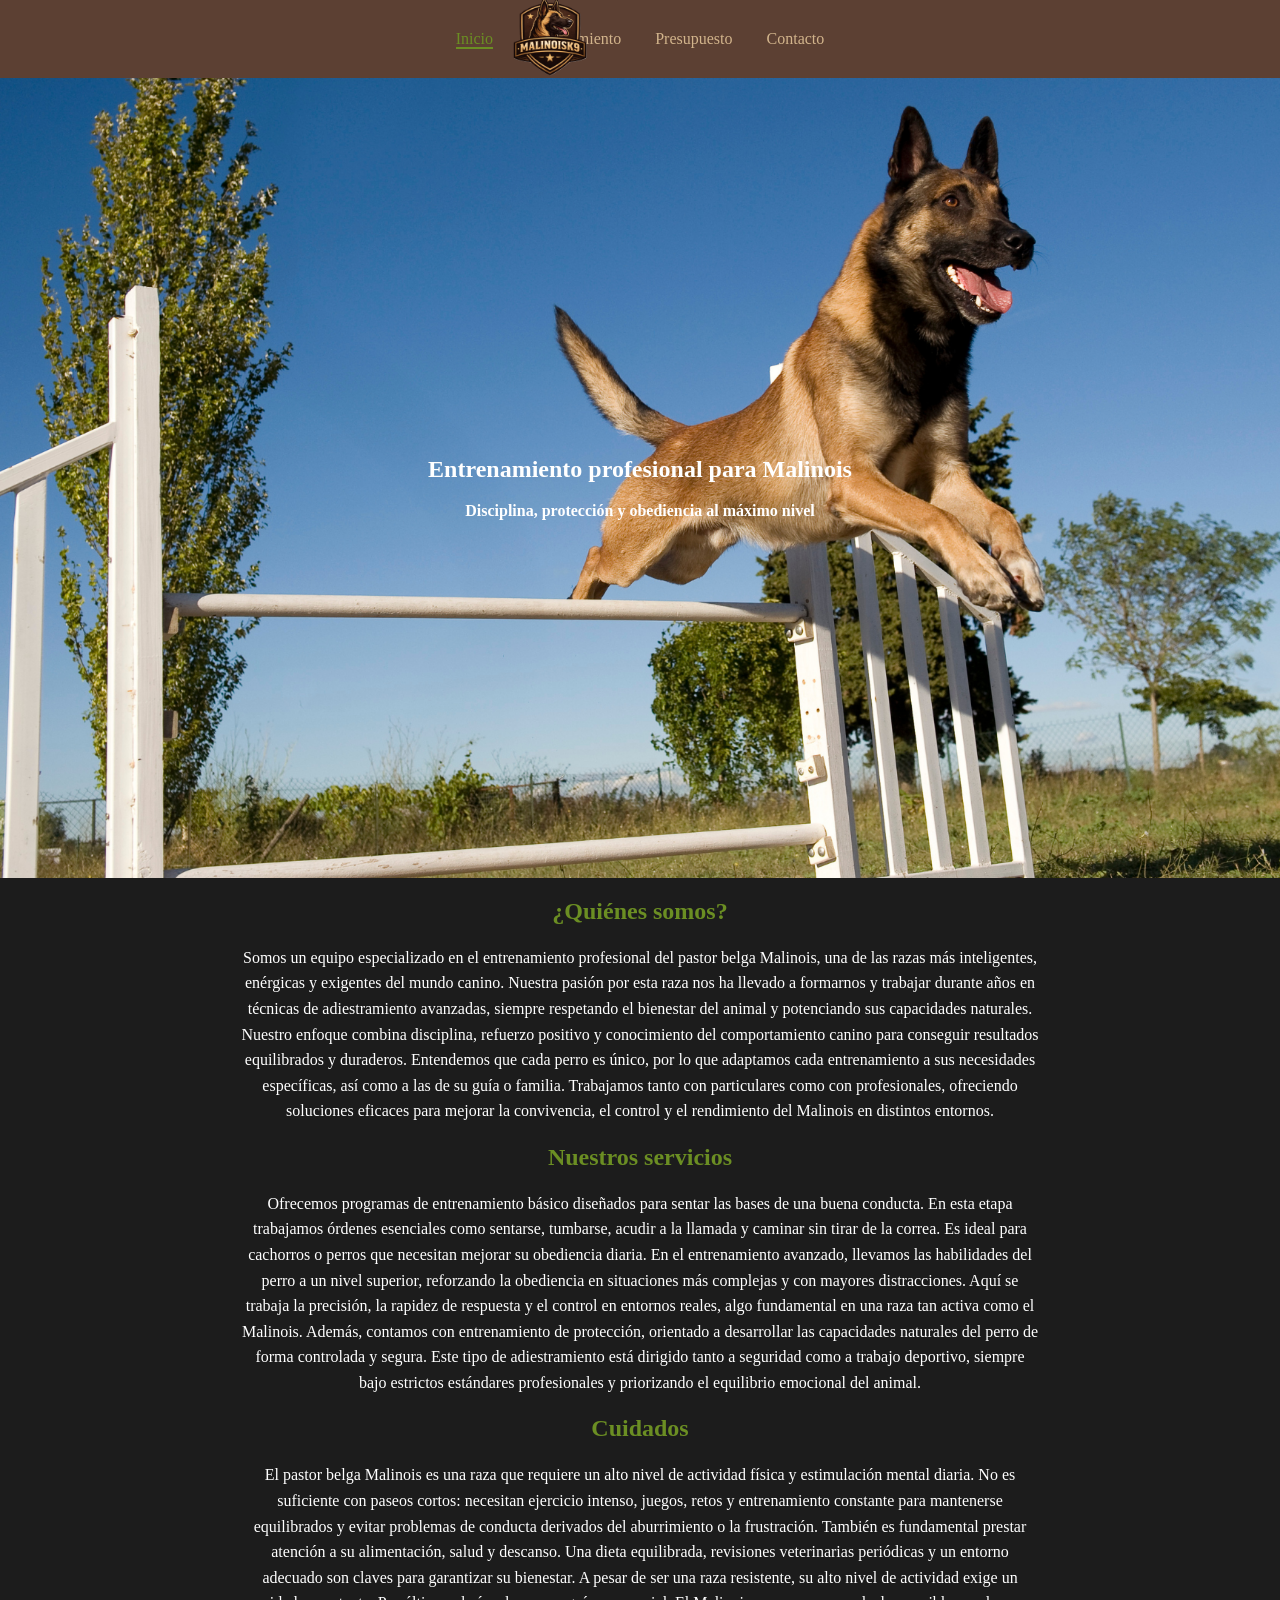
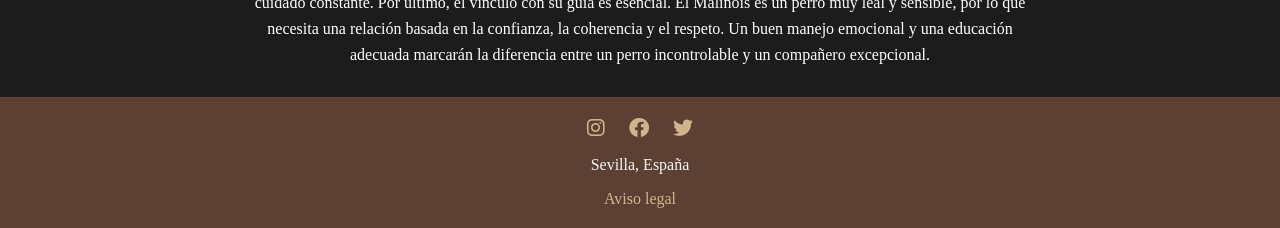
<file: index.html>
<!-- PAGINA DE INICIO, PORTADA, CONTENIDO PRINCIPAL Y SECCIONES 
  https://helenamp-hub.github.io/malinoisk9/ -->
<!DOCTYPE html>
<html lang="es">
    <head>
         <meta charset="UTF-8">
         <title>Inicio | MalinoisK9</title>
         <link rel="stylesheet" href="css/style.css">
         <link rel="stylesheet" href="https://cdnjs.cloudflare.com/ajax/libs/font-awesome/6.0.0/css/all.min.css">
    </head>
    <body>

      <header class="header">

        <div class="logo">
            <img src="images/logok9.png">
        </div>

        <nav class="menu">
            <ul>
                <li><a href="index.html"class="active">Inicio</a></li>
                <li><a href="views/productos.html">Entrenamiento</a></li>
                <li><a href="views/presupuesto.html">Presupuesto</a></li>
                <li><a href="views/contacto.html">Contacto</a></li>
            
           </ul>
        </nav>

      </header>


      <section class="titulo">
          <h1>Entrenamiento profesional para Malinois</h1>
          <b>Disciplina, protección y obediencia al máximo nivel</b>
      </section>

      <main>
          <section class="secciontexto">
              <h2>¿Quiénes somos?</h2>
              <p class="texto">
                Somos un equipo especializado en el entrenamiento profesional del pastor belga Malinois, una de las razas más inteligentes, enérgicas y exigentes del mundo canino. 
               Nuestra pasión por esta raza nos ha llevado a formarnos y trabajar durante años en técnicas de adiestramiento avanzadas, siempre respetando el bienestar del animal y potenciando sus capacidades naturales. 
               Nuestro enfoque combina disciplina, refuerzo positivo y conocimiento del comportamiento canino para conseguir resultados equilibrados y duraderos. 
               Entendemos que cada perro es único, por lo que adaptamos cada entrenamiento a sus necesidades específicas, así como a las de su guía o familia.
               Trabajamos tanto con particulares como con profesionales, ofreciendo soluciones eficaces para mejorar la convivencia, el control y el rendimiento del Malinois en distintos entornos.
              </p>
          </section>

          <section class="secciontexto">
              <h2>Nuestros servicios</h2>
              <p class="texto">
                 Ofrecemos programas de entrenamiento básico diseñados para sentar las bases de una buena conducta. En esta etapa trabajamos órdenes esenciales como sentarse, tumbarse, acudir a la llamada y caminar sin tirar de la correa. 
               Es ideal para cachorros o perros que necesitan mejorar su obediencia diaria. 
               En el entrenamiento avanzado, llevamos las habilidades del perro a un nivel superior, reforzando la obediencia en situaciones más complejas y con mayores distracciones. 
               Aquí se trabaja la precisión, la rapidez de respuesta y el control en entornos reales, algo fundamental en una raza tan activa como el Malinois. 
               Además, contamos con entrenamiento de protección, orientado a desarrollar las capacidades naturales del perro de forma controlada y segura. Este tipo de adiestramiento está dirigido tanto a seguridad como a trabajo deportivo, siempre bajo estrictos estándares profesionales y priorizando el equilibrio emocional del animal.
              </p>
          </section>

          <section class="secciontexto">
              <h2>Cuidados</h2>
              <p class="texto">
                El pastor belga Malinois es una raza que requiere un alto nivel de actividad física y estimulación mental diaria. 
               No es suficiente con paseos cortos: necesitan ejercicio intenso, juegos, retos y entrenamiento constante para mantenerse equilibrados y evitar problemas de conducta derivados del aburrimiento o la frustración. 
               También es fundamental prestar atención a su alimentación, salud y descanso. Una dieta equilibrada, revisiones veterinarias periódicas y un entorno adecuado son claves para garantizar su bienestar. 
               A pesar de ser una raza resistente, su alto nivel de actividad exige un cuidado constante. 
               Por último, el vínculo con su guía es esencial. El Malinois es un perro muy leal y sensible, por lo que necesita una relación basada en la confianza, la coherencia y el respeto. 
               Un buen manejo emocional y una educación adecuada marcarán la diferencia entre un perro incontrolable y un compañero excepcional.
              </p>
          </section>
      </main>
      <footer class="footer">

          <!-- REDES SOCIALES -->
         <div class="redes">
          <a href="https://www.instagram.com" target="_blank"><i class="fab fa-instagram"></i></a>
          <a href="https://www.facebook.com" target="_blank"><i class="fab fa-facebook"></i></a>
          <a href="https://www.twitter.com" target="_blank"><i class="fab fa-twitter"></i></a>
         </div>

          <!-- DIRECCIÓN -->
          <p> Sevilla, España</p>

          <!-- AVISO LEGAL -->
          <a href="https://www.conprueba.es/aviso-legal" target="_blank" >
          Aviso legal
          </a>
      </footer>

    </body>
</html>
</file>
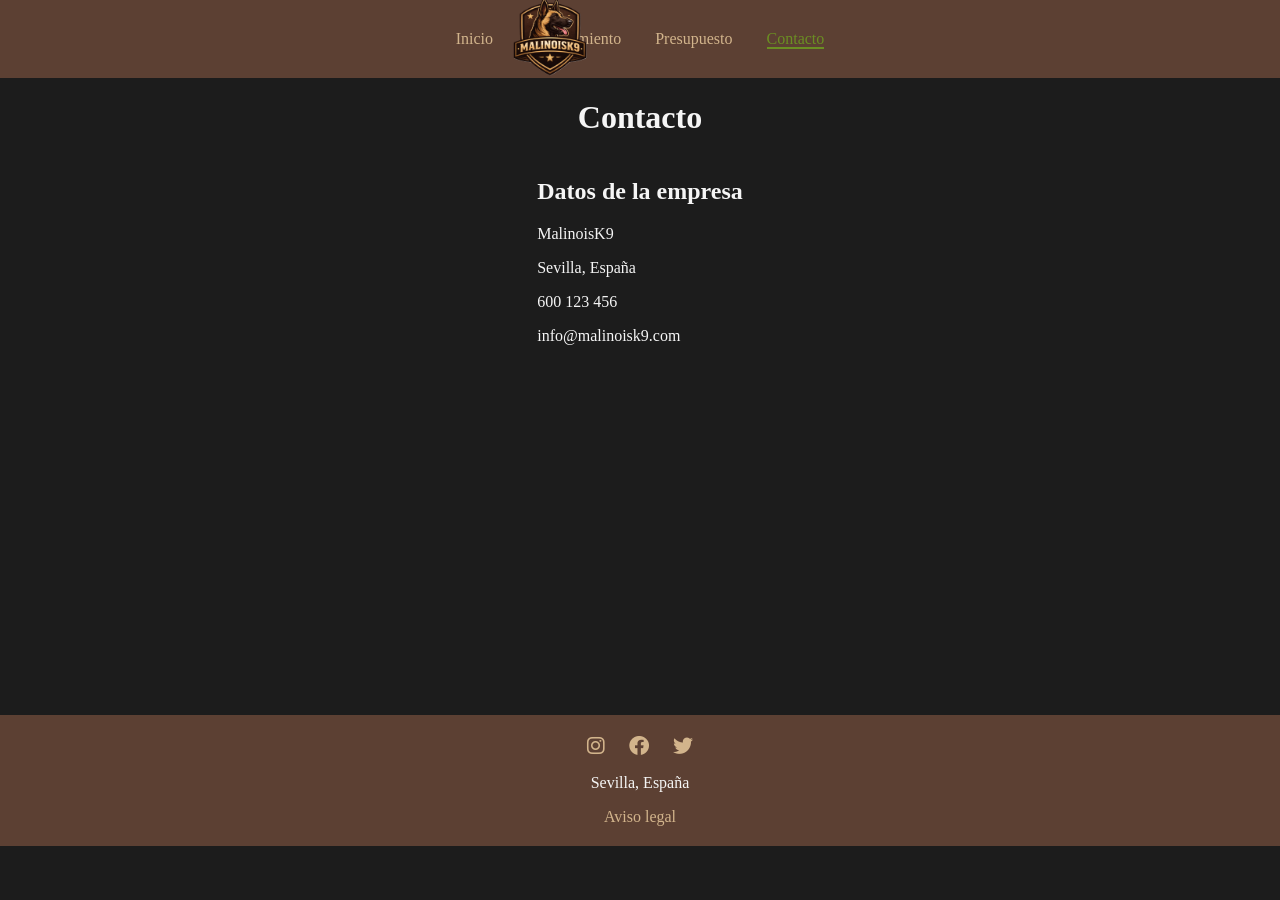
<file: views/contacto.html>
<!DOCTYPE html>
<html lang="es">
    <head>
        <meta charset="UTF-8">
        <title>Contacta con tu entrenador | MalinoisK9</title>
        <link rel="stylesheet" href="../css/style.css">
        <link rel="stylesheet" href="https://cdnjs.cloudflare.com/ajax/libs/font-awesome/6.0.0/css/all.min.css">
    </head>
    <body>

        <header class="header">

            <div class="logo">
                <img src="../images/logok9.png" alt="Logo MalinoisK9">
            </div>

            <nav class="menu">
                 <ul>
                    <li><a href="../index.html">Inicio</a></li>
                    <li><a href="productos.html">Entrenamiento</a></li>
                    <li><a href="presupuesto.html">Presupuesto</a></li>
                    <li><a href="contacto.html"class="active">Contacto</a></li>
                </ul>
            </nav>

        </header>

        <h1>Contacto</h1>

        <section class="contacto">

            <div class="info">
                <h2>Datos de la empresa</h2>
                <p>MalinoisK9</p>
                <p>Sevilla, España</p>
                <p>600 123 456</p>
                <p>info@malinoisk9.com</p>
            </div>

            <div class="mapa">
                <iframe src="https://www.google.com/maps?q=Sevilla&output=embed"></iframe>
            </div>

        </section>

        <!-- PIE DE PAGINA -->
        <footer class="footer">

            <!-- REDES SOCIALES -->
           <div class="redes">
            <a href="https://www.instagram.com" target="_blank"><i class="fab fa-instagram"></i></a>
            <a href="https://www.facebook.com" target="_blank"><i class="fab fa-facebook"></i></a>
            <a href="https://www.twitter.com" target="_blank"><i class="fab fa-twitter"></i></a>
           </div>

            <!-- DIRECCIÓN -->
            <p> Sevilla, España</p>

            <!-- AVISO LEGAL -->
            <a href="https://www.conprueba.es/aviso-legal" target="_blank" >
            Aviso legal
            </a>
        </footer>
    </body>
</html>
</file>
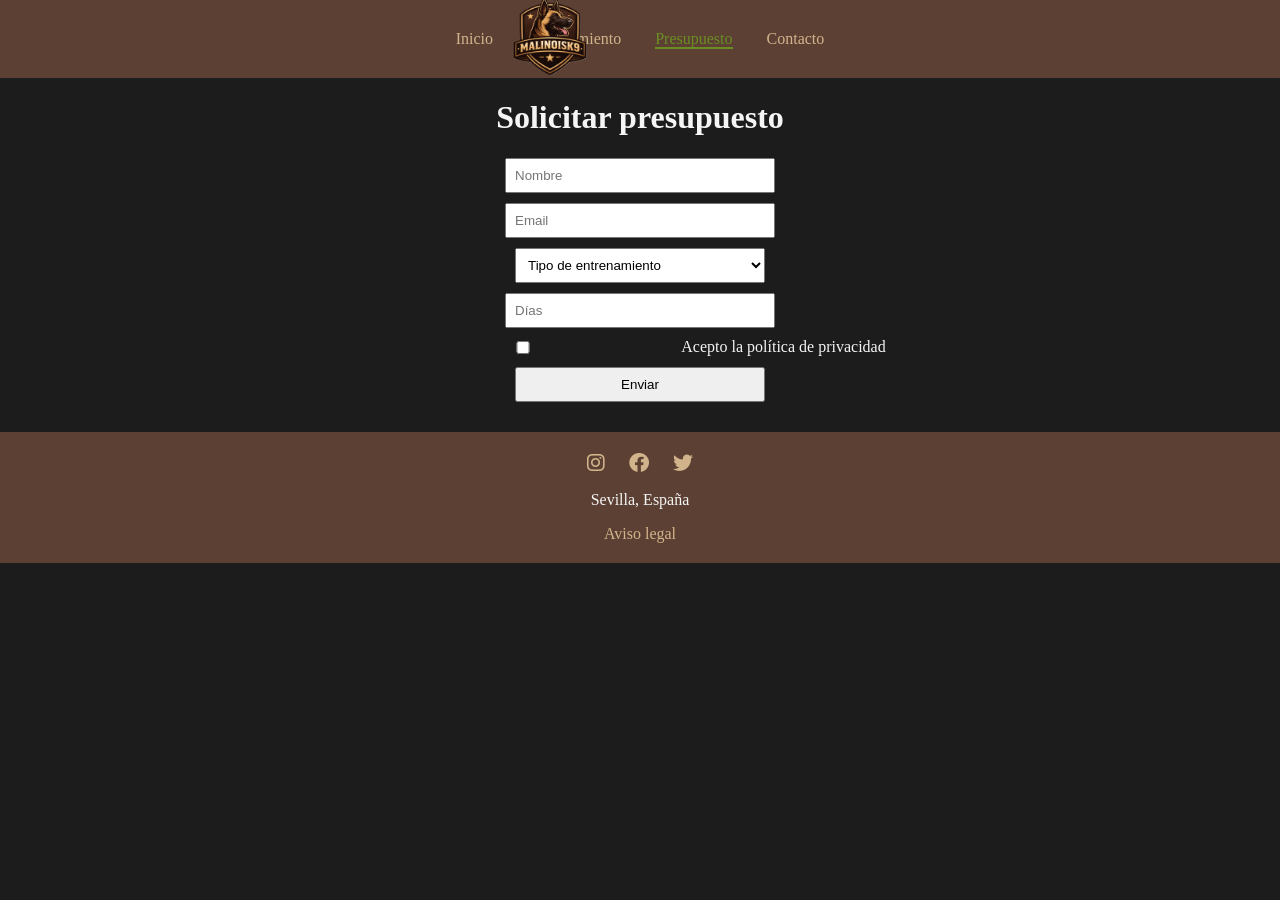
<file: views/presupuesto.html>
<!DOCTYPE html>
<html lang="es">
    <head>
        <meta charset="UTF-8">
        <title>Presupuesto | MalinoisK9</title>
        <link rel="stylesheet" href="../css/style.css">
        <link rel="stylesheet" href="https://cdnjs.cloudflare.com/ajax/libs/font-awesome/6.0.0/css/all.min.css">
    </head>
    <body>

        <header class="header">

            <div class="logo">
                <img src="../images/logok9.png" alt="Logo MalinoisK9">
            </div>

            <nav class="menu">
                 <ul>
                    <li><a href="../index.html">Inicio</a></li>
                    <li><a href="productos.html">Entrenamiento</a></li>
                    <li><a href="presupuesto.html"class="active">Presupuesto</a></li>
                    <li><a href="contacto.html">Contacto</a></li>
                </ul>
            </nav>

        </header>

        <h1>Solicitar presupuesto</h1>

        <form id="formulario">

            <input type="text" placeholder="Nombre" required>
            <input type="email" placeholder="Email" required>

            <select required>
                <option value="">Tipo de entrenamiento</option>
                <option>Básico</option>
                <option>Avanzado</option>
                <option>Protección</option>
            </select>

            <input type="number" placeholder="Días" min="1" required>

            <label class="checkbox">
                <input type="checkbox" id="privacidad" required> Acepto la política de privacidad
            </label>

            <button type="submit">Enviar</button>

        </form>

        <p id="mensaje-exito">Sus datos han sido enviados correctamente</p>

        <script>
            document.getElementById("formulario").addEventListener("submit", function(event) {
            event.preventDefault();
            document.getElementById("mensaje-exito").style.display = "block";
            this.reset();
            });
        </script>

        <!-- PIE DE PAGINA -->
        <footer class="footer">

           <!-- REDES SOCIALES -->
           <div class="redes">
            <a href="https://www.instagram.com" target="_blank"><i class="fab fa-instagram"></i></a>
            <a href="https://www.facebook.com" target="_blank"><i class="fab fa-facebook"></i></a>
            <a href="https://www.twitter.com" target="_blank"><i class="fab fa-twitter"></i></a>
           </div>

            <!-- DIRECCIÓN -->
            <p> Sevilla, España</p>

            <!-- AVISO LEGAL -->
            <a href="https://www.conprueba.es/aviso-legal" target="_blank" >
            Aviso legal
            </a>
        </footer>
    </body>
</html>
</file>
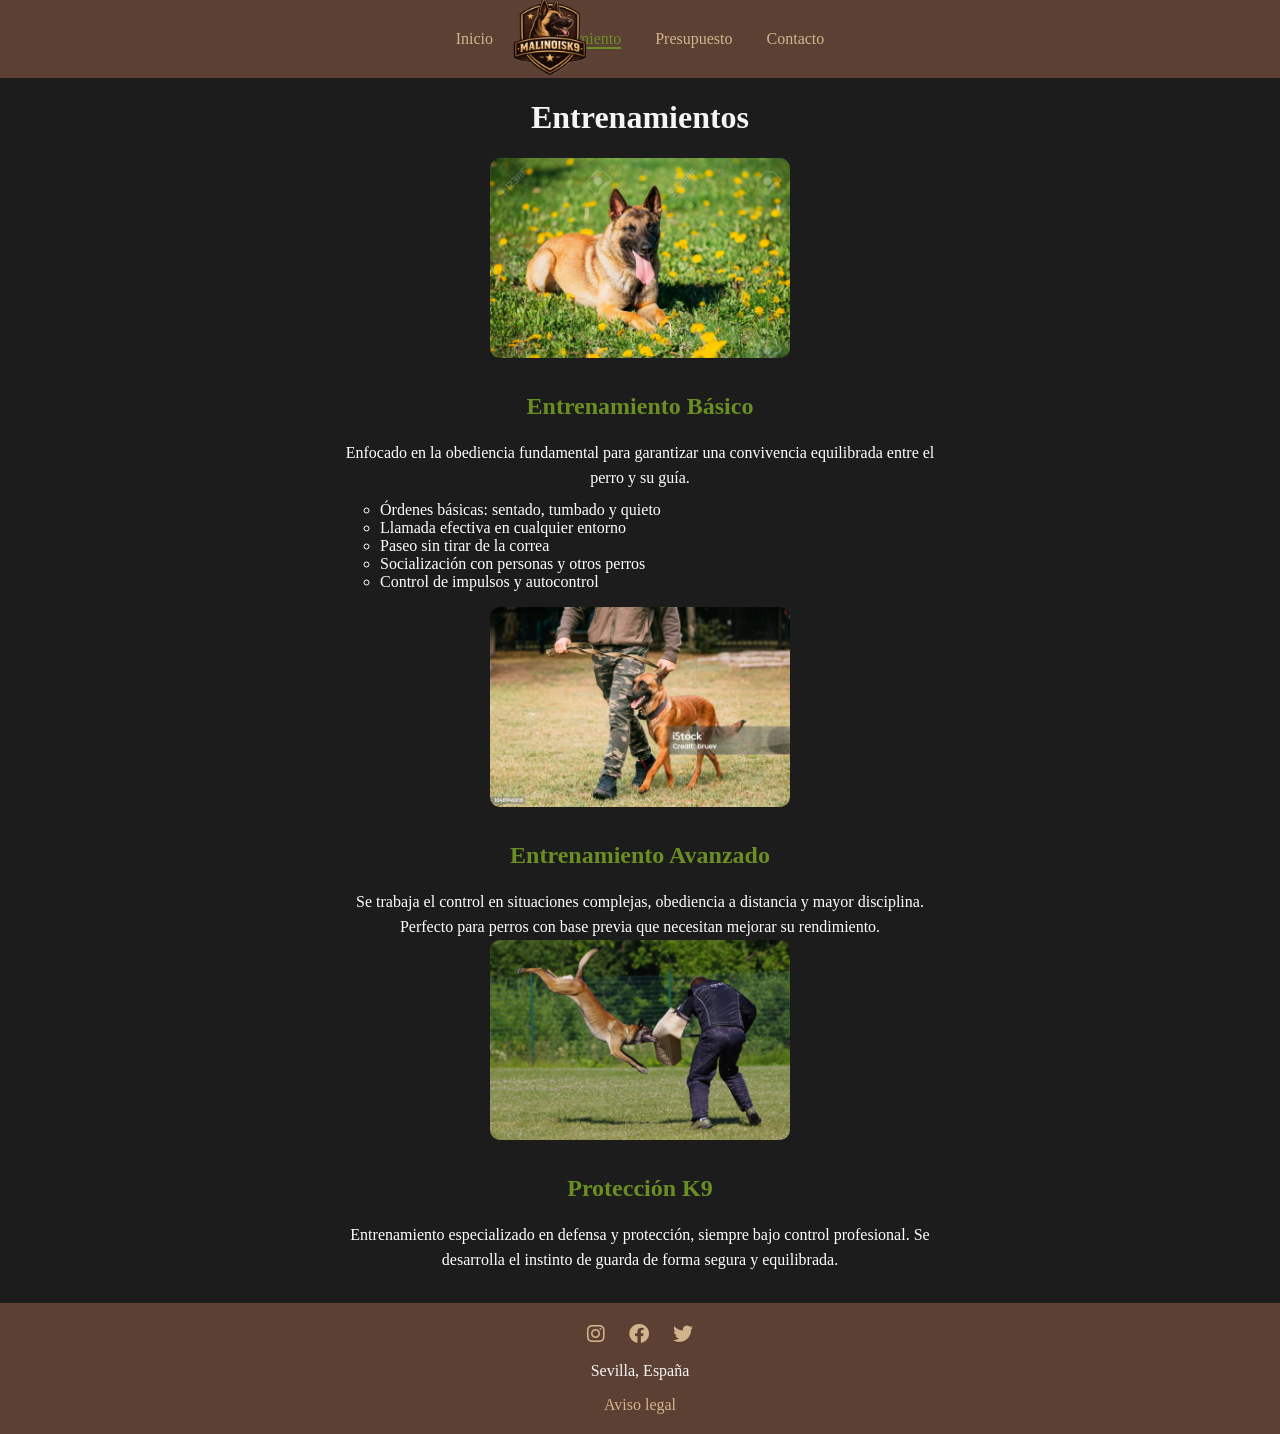
<file: views/productos.html>
<!-- SERVICIOS Y SUS TIPOS -->
<!DOCTYPE html>
<html lang="es">
    <head>
        <meta charset="UTF-8">
        <title>Tipos de Entrenamientos | MalinoisK9</title>
        <link rel="stylesheet" href="../css/style.css">
        <link rel="stylesheet" href="https://cdnjs.cloudflare.com/ajax/libs/font-awesome/6.0.0/css/all.min.css">
    </head>
    <body>

        <header class="header">

            <div class="logo">
                <img src="../images/logok9.png" alt="Logo MalinoisK9">
            </div>

            <nav class="menu">
                <ul>
                    <li><a href="../index.html">Inicio</a></li>
                    <li><a href="productos.html"class="active">Entrenamiento</a></li>
                    <li><a href="presupuesto.html">Presupuesto</a></li>
                    <li><a href="contacto.html">Contacto</a></li>
                </ul>
            </nav>

        </header>

        <h1>Entrenamientos</h1>

        <section class="entrenamiento">

            <!-- BÁSICO -->
            <div class="bloque">
                <img src="../images/basico.jpg" alt="Entrenamiento básico">
    
                <div class="secciontexto">
                    <h2>Entrenamiento Básico</h2>
                    <p class="texto">
                        Enfocado en la obediencia fundamental para garantizar una convivencia equilibrada
                        entre el perro y su guía.
                    </p>

                    <!-- LISTA -->
                    <ul class="lista-basica">
                        <li>Órdenes básicas: sentado, tumbado y quieto</li>
                        <li>Llamada efectiva en cualquier entorno</li>
                        <li>Paseo sin tirar de la correa</li>
                        <li>Socialización con personas y otros perros</li>
                        <li>Control de impulsos y autocontrol</li>
                    </ul>
                </div>
            </div>

            <!-- AVANZADO -->
            <div class="bloque">
                <img src="../images/avanzado.jpg" alt="Entrenamiento avanzado">
                <div class="secciontexto">
                    <h2>Entrenamiento Avanzado</h2>
                    <p class="texto">
                        Se trabaja el control en situaciones complejas, obediencia a distancia y mayor disciplina.
                        Perfecto para perros con base previa que necesitan mejorar su rendimiento.
                    </p>
                </div>
            </div>

            <!-- PROTECCIÓN -->
            <div class="bloque">
                <img src="../images/proteccion.jpg" alt="Entrenamiento de protección">
                <div class="secciontexto">
                    <h2>Protección K9</h2>
                    <p class="texto">
                        Entrenamiento especializado en defensa y protección, siempre bajo control profesional.
                        Se desarrolla el instinto de guarda de forma segura y equilibrada.
                    </p>
                </div>
            </div>

        </section>

        <!-- PIE DE PAGINA -->
        <footer class="footer">

            <!-- REDES SOCIALES -->
           <div class="redes">
            <a href="https://www.instagram.com" target="_blank"><i class="fab fa-instagram"></i></a>
            <a href="https://www.facebook.com" target="_blank"><i class="fab fa-facebook"></i></a>
            <a href="https://www.twitter.com" target="_blank"><i class="fab fa-twitter"></i></a>
           </div>

            <!-- DIRECCIÓN -->
            <p> Sevilla, España</p>

            <!-- AVISO LEGAL -->
            <a href="https://www.conprueba.es/aviso-legal" target="_blank" >
            Aviso legal
            </a>
        </footer>
    </body>
</html>
</file>
<file: css/style.css>
/* CUERPO */
body {
    font-family: Georgia;
    margin: 0;
    background-color: #1C1C1C;
    color: #F5F5F5;
}

/* HEADER FINO */
.header {
    background-color: #5C4033;
    padding: 10px 0;
    text-align: center;
}

/* MENÚ */
.menu ul {
    list-style: none;
    margin: 0;
    padding: 0;
}

.menu li {
    display: inline;
    margin: 0 15px;
}

/* SUBRAYAR PAGINA DEL MENU EN LA QUE SE ENCUENTRA */
.menu a.active {
    color: #6B8E23;
    border-bottom: 2px solid #6B8E23;
}

.menu a {
    color: #D2B48C;
    text-decoration: none;
}

.menu a:hover {
    color: #6B8E23; /* VERDE */
}

/* TÍTULOS */
h1, h2 {
    text-align: center;
}

/* PRODUCTO - IMAGEN ENTRENAMIENTO*/
.titulo {
    background-image: url("../images/entrenamientok9.png");
    background-size: cover; 
    background-position: center; 
    background-repeat: no-repeat;

    height: 600px; 
    padding: 100px 20px;
    
    display: flex;
    flex-direction: column;
    justify-content: center; 
    align-items: center; 

    text-align: center;
    color: white;
}

.bloque img {
    width: 300px;
    height: 200px;
    object-fit: cover; 
    border-radius: 10px;
}

.bloque {
    display: flex;
    flex-direction: column; 
    align-items: center; 
    text-align: center;
    gap: 15px;
}

.bloque .texto {
    max-width: 600px;
}

/* GRID */
.grid {
    display: grid;
    grid-template-columns: repeat(2, 1fr);
    gap: 20px;
    padding: 20px;
}

.card {
    background-color: #5C4033;
    padding: 20px;
    border-radius: 10px;
    text-align: center;
}

/* CONTACTO */
.contacto {
    display: flex;
    flex-direction: column;
    align-items: center;
    gap: 20px;
}

.mapa iframe {
    width: 400px;
    height: 300px;
    border: none;
}

/* FORMULARIO */
#formulario {
    display: flex;
    flex-direction: column;
    align-items: center;
    gap: 10px; 
}

#formulario input,
#formulario select,
#formulario button {
    width: 250px;
    padding: 8px;
}

.checkbox {
    display: flex;
    align-items: center;
    gap: 30px; 
}

/* MENSAJE CUANDO HAN SIDO ENVIADOS LOS DATOS */
#mensaje-exito {
    display: none;
    color: green;
    text-align: center;
}
/* HEADER - BARRA DEL MENU */
.header {
    position: relative;
    background-color: #5C4033; /* MARRON */
    padding: 30px 0;
    text-align: center;
}

/* LOGO DEL MENU */
.logo {
    position: absolute;
    left: 500px;
    top: 50%;
    transform: translateY(-50%);
}

/* TAMAÑO DEL LOGO */
.logo img {
    height: 100px; 
}

/* PIE DE SECCION */
.footer {
    background-color: #5C4033; /* MARRON */
    color: #F5F5F5;
    text-align: center;
    padding: 20px;
    margin-top: 30px;
}

/* RRSS DEL PIE DE SECCION */
.redes {
    margin-bottom: 10px;
}

.redes a {
    margin: 0 10px;
    font-size: 20px;
    text-decoration: none;
}

/* AVISO LEGAL DEL PIE DE SECCION */
.footer a {
    color: #D2B48C;
    text-decoration: none;
}

.footer a:hover {
    color: #6B8E23; /*VERDE*/
}

.secciontexto {
    text-align: center;
    color: #6B8E23;
}

/* TEXTO GENERAL*/
.texto {
    max-width: 800px; 
    margin: 0 auto; 
    line-height: 1.6; 
    color: white;
}

/* LISTA ENTRENAMIENTO BASICO */
.lista-basica {
    list-style-type: circle; 
    text-align: left; 
    margin-top: 10px;
    color: white;
}
</file>
